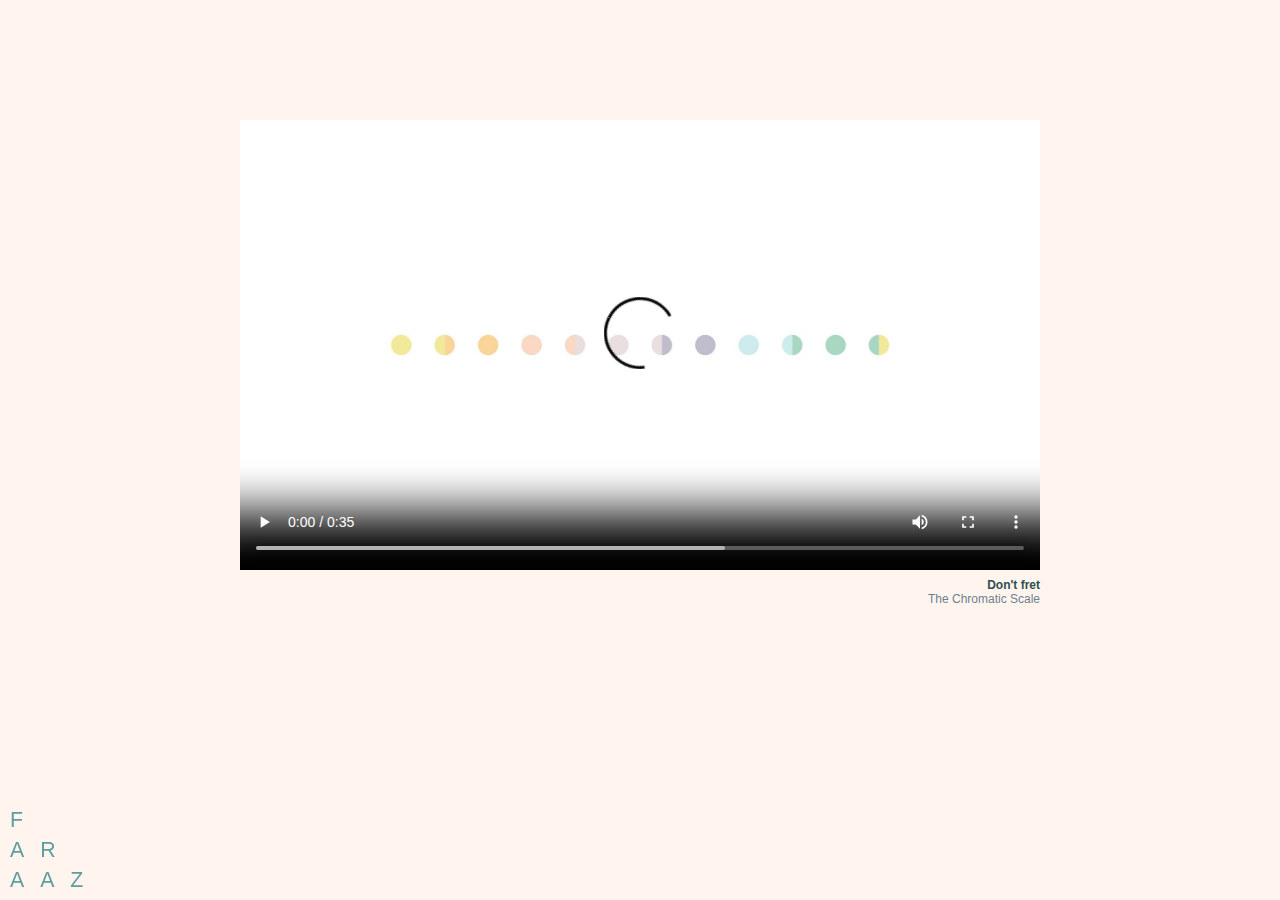
<file: chromatic.html>
<!doctype html>
<html lang="en">

<head> 
<title>Portfolio</title>
<meta charset="UTF-8">
<meta name="viewport" content="width=device-width, initial-scale=1.0">
<link rel="stylesheet" href="css/chromatic.css">
<link rel="icon" href="img/frz.png">
</head>

<body>
    
<!--NAVIGATION-->
    <nav>
        <div class="one">
         <a class="logo" href="home.html">F</a> 
        </div>

        <div class="two">
            <a class="logo" href="chromatic.html">A</a>
            <a class="logo" href="womack.html">R</a> 
        </div>

        <div class="three">
            <a class="logo" href="woke.html">A</a>
            <a class="logo" href="nhs.html">A</a>
            <a class="logo" href="cv.html">Z</a>
        </div>
    </nav>
    
<!--MAIN-->
    <main>
        <!--VIDEO-->
            <div class="video">
            <video controls poster="img/dont%20fret%20flat-01.jpg">
            <source src="vid/The%20chromatic%20scale%20.mp4">
            </video>
            </div>
        
        <!--DESCRIPTION-->
            <div class="description">
                <p>
                    <span class="burnt">Don't fret</span><br>
                   The Chromatic Scale
                </p>
            </div>
    </main>
    


</body>
</html>
</file>
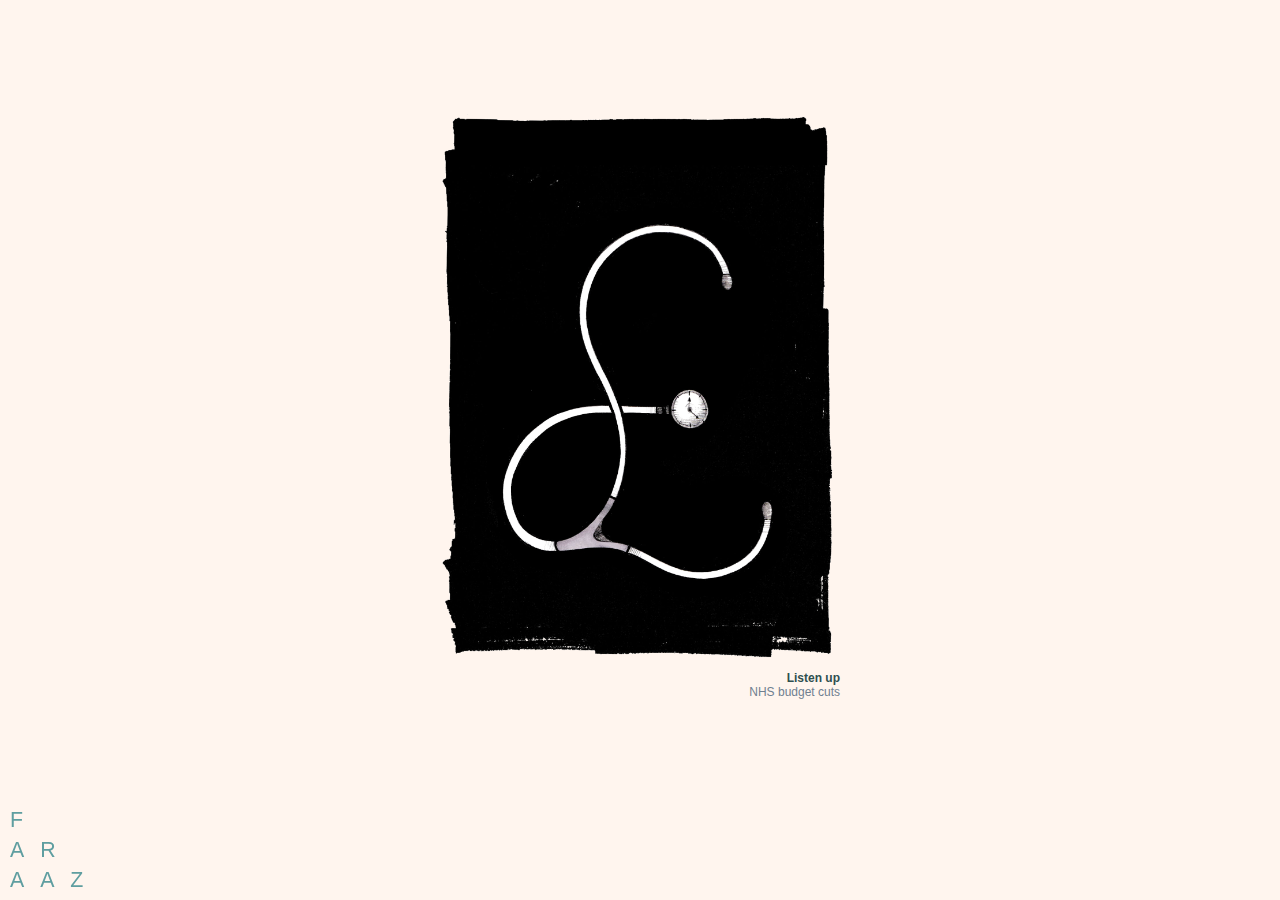
<file: nhs.html>
<!doctype html>
<html lang="en">

<head> 
<title>Portfolio</title>
<meta charset="UTF-8">
<meta name="viewport" content="width=device-width, initial-scale=1.0">
<link rel="stylesheet" href="css/nhs.css">
<link rel="icon" href="img/frz.png">
</head>

<body>
    
<!--NAVIGATION-->
    <nav>
        <div class="one">
         <a class="logo" href="home.html">F</a> 
        </div>

        <div class="two">
            <a class="logo" href="chromatic.html">A</a>
            <a class="logo" href="womack.html">R</a> 
        </div>

        <div class="three">
            <a class="logo" href="woke.html">A</a>
            <a class="logo" href="nhs.html">A</a>
            <a class="logo" href="cv.html">Z</a>
        </div>
    </nav>
    
<!--MAIN-->
    <main>
        <!--VIDEO-->
            <div class="video">
         <img src="img/listen%20up%20.png">
            </div>
        
        <!--DESCRIPTION-->
            <div class="description">
                <p>
                    <span class="burnt">Listen up</span><br>
                    NHS budget cuts
                </p>
            </div>
    </main>
    


</body>
</html>
</file>
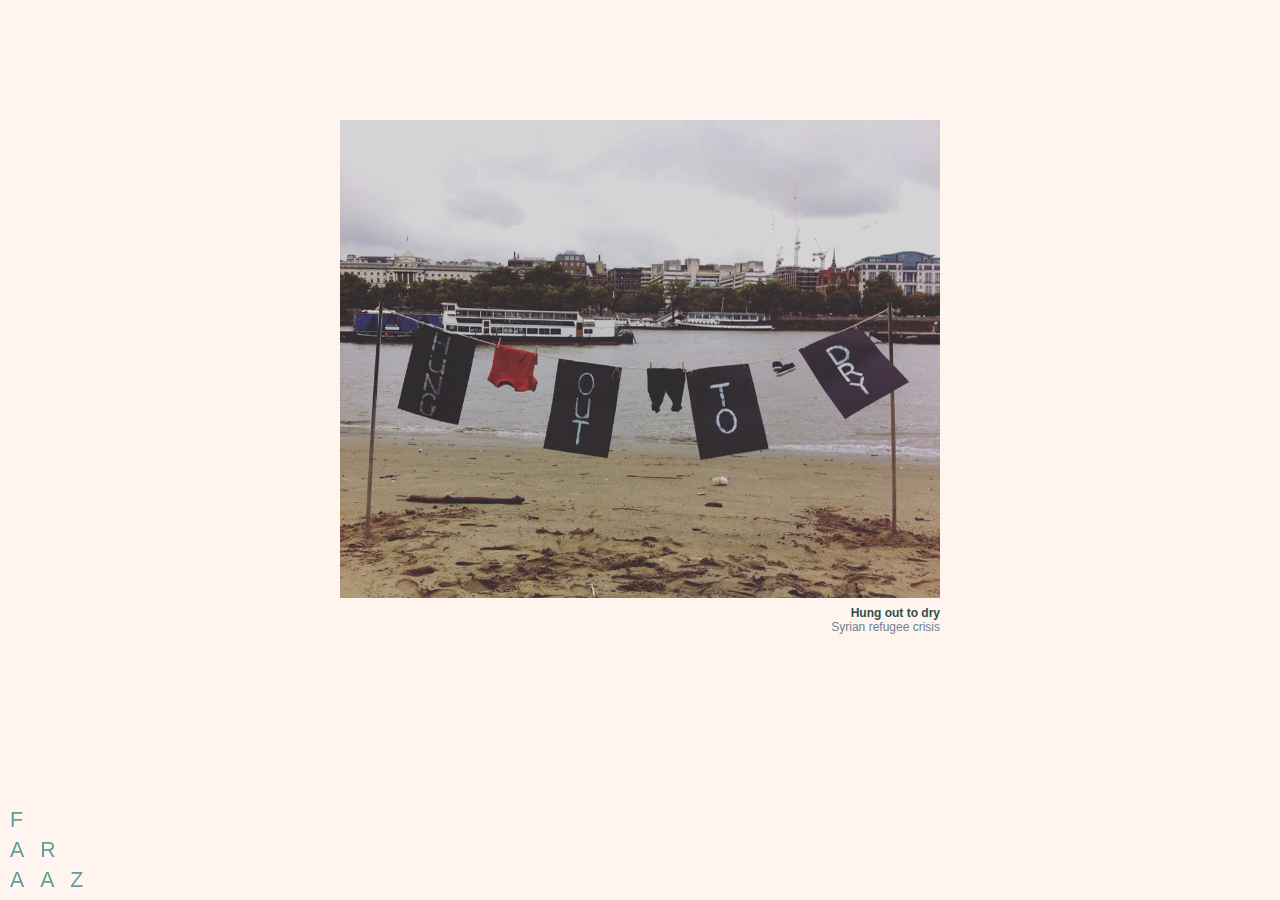
<file: woke.html>
<!doctype html>
<html lang="en">

<head> 
<title>Portfolio</title>
<meta charset="UTF-8">
<meta name="viewport" content="width=device-width, initial-scale=1.0">
<link rel="stylesheet" href="css/woke.css">
<link rel="icon" href="img/frz.png">
</head>

<body>
    
<!--NAVIGATION-->
    <nav>
        <div class="one">
         <a class="logo" href="index.html">F</a> 
        </div>

        <div class="two">
            <a class="logo" href="chromatic.html">A</a>
            <a class="logo" href="womack.html">R</a> 
        </div>

        <div class="three">
            <a class="logo" href="woke.html">A</a>
            <a class="logo" href="nhs.html">A</a>
            <a class="logo" href="cv.html">Z</a>
        </div>
    </nav>
    
<!--MAIN-->
    <main>
        <!--VIDEO-->
            <div class="video">
         <img src="img/9.jpg">
            </div>
        
        <!--DESCRIPTION-->
            <div class="description">
                <p>
                    <span class="burnt">Hung out to dry</span><br>
                   Syrian refugee crisis
                </p>
            </div>
    </main>
    


</body>
</html>
</file>
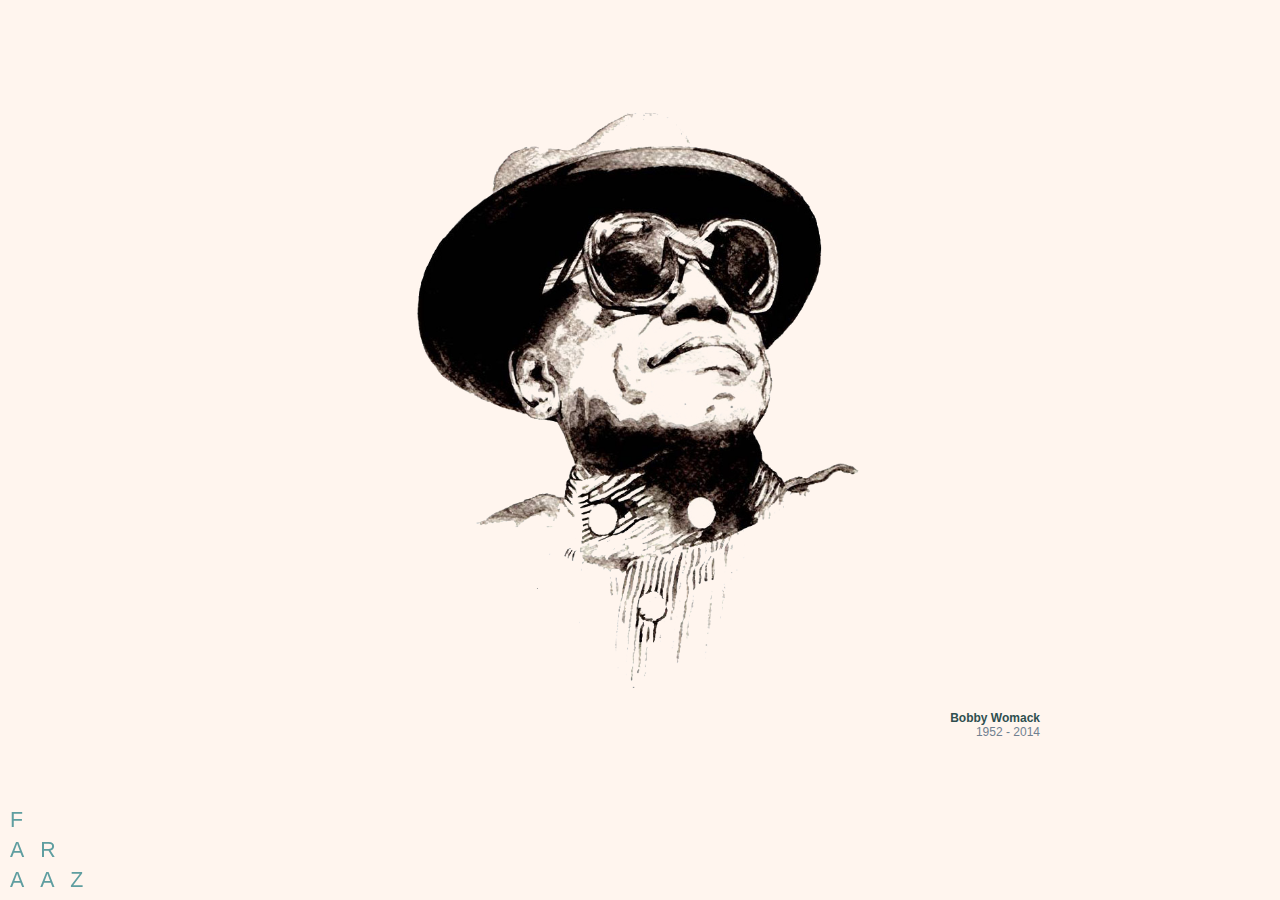
<file: womack.html>
<!doctype html>
<html lang="en">

<head> 
<title>Portfolio</title>
<meta charset="UTF-8">
<meta name="viewport" content="width=device-width, initial-scale=1.0">
<link rel="stylesheet" href="css/womack.css">
<link rel="icon" href="img/frz.png">
</head>

<body>
    
<!--NAVIGATION-->
    <nav>
        <div class="one">
         <a class="logo" href="home.html">F</a> 
        </div>

        <div class="two">
            <a class="logo" href="chromatic.html">A</a>
            <a class="logo" href="womack.html">R</a> 
        </div>

        <div class="three">
            <a class="logo" href="woke.html">A</a>
            <a class="logo" href="nhs.html">A</a>
            <a class="logo" href="cv.html">Z</a>
        </div>
    </nav>
    
<!--MAIN-->
    <main>
        <!--VIDEO-->
            <div class="video">
         <img src="img/womack.png">
            </div>
        
        <!--DESCRIPTION-->
            <div class="description">
                <p>
                    <span class="burnt">Bobby Womack</span><br>
                   1952 - 2014
                </p>
            </div>
    </main>
    


</body>
</html>
</file>
<file: css/chromatic.css>
* {
    margin: 0;
    padding: 0;
}
body {
    background-color: seashell;
    
}
/*NAVIGATION*/
nav {
    margin: -33px 5px;
    width: 150px;
    height: 130px;
    font-size: 16pt;
    position: fixed;
    bottom: 0px;
    font-family: sans-serif;
}

nav .one {
    margin: 5px 0px;
    
}

nav .two {
    margin: 5px 0px;

}

nav .three {
    margin: 5px 0px;
}

nav .logo {
    padding: 5px;
}

a:link, a:visited {
    color: cadetblue;
}

a:hover {
    color: lightblue;  
}

a:active {
    color:aliceblue;
}

a {
    text-decoration: none;
}

/*VIDEO*/

main {
    background-color: re;
    width: 95%;
    max-width: 800px;
    margin: 120px auto 0px;
}

.burnt {
    font-weight: 600;
    color:darkslategray;
}

.video, video  {
    width: 100%;
}

.description  {
    text-align: right;
    margin-top: 4px;
    font-size: 9pt;
    font-family: sans-serif;
    color: slategray;
}
</file>
<file: css/nhs.css>
* {
    margin: 0;
    padding: 0;
}
body {
    background-color: seashell;
    
}
/*NAVIGATION*/
nav {
    margin: -33px 5px;
    width: 150px;
    height: 130px;
    font-size: 16pt;
    position: fixed;
    bottom: 0px;
    font-family: sans-serif;
}

nav .one {
    margin: 5px 0px;
    
}

nav .two {
    margin: 5px 0px;

}

nav .three {
    margin: 5px 0px;
}

nav .logo {
    padding: 5px;
}

a:link, a:visited {
    color: cadetblue;
}

a:hover {
    color: lightblue;  
}

a:active {
    color:aliceblue;
}

a {
    text-decoration: none;
}

/*IMAGE*/

main {
    background-color: re;
    width: 60%;
    max-width: 400px;
    margin: 110px auto 0px;
}

.burnt {
    font-weight: 600;
    color:darkslategray;
}

img  {
    width: 100%;
}

.description  {
    text-align: right;
    margin-top: 4px;
    font-size: 9pt;
    font-family: sans-serif;
    color: slategray;
}
</file>
<file: css/woke.css>
* {
    margin: 0;
    padding: 0;
}
body {
    background-color: seashell;
    
}
/*NAVIGATION*/
nav {
    margin: -33px 5px;
    width: 150px;
    height: 130px;
    font-size: 16pt;
    position: fixed;
    bottom: 0px;
    font-family: sans-serif;
}

nav .one {
    margin: 5px 0px;
    
}

nav .two {
    margin: 5px 0px;

}

nav .three {
    margin: 5px 0px;
}

nav .logo {
    padding: 5px;
}

a:link, a:visited {
    color: cadetblue;
}

a:hover {
    color: lightblue;  
}

a:active {
    color:aliceblue;
}

a {
    text-decoration: none;
}

/*IMAGE*/

main {
    background-color: re;
    width: 95%;
    max-width: 600px;
    margin: 120px auto 0px;
}

.burnt {
    font-weight: 600;
    color:darkslategray;
}

img  {
    width: 100%;
}

.description  {
    text-align: right;
    margin-top: 4px;
    font-size: 9pt;
    font-family: sans-serif;
    color: slategray;
}
</file>
<file: css/womack.css>
* {
    margin: 0;
    padding: 0;
}
body {
    background-color: seashell;
    
}
/*NAVIGATION*/
nav {
    margin: -33px 5px;
    width: 150px;
    height: 130px;
    font-size: 16pt;
    position: fixed;
    bottom: 0px;
    font-family: sans-serif;
}

nav .one {
    margin: 5px 0px;
    
}

nav .two {
    margin: 5px 0px;

}

nav .three {
    margin: 5px 0px;
}

nav .logo {
    padding: 5px;
}

a:link, a:visited {
    color: cadetblue;
}

a:hover {
    color: lightblue;  
}

a:active {
    color:aliceblue;
}

a {
    text-decoration: none;
}

/*IMAGE*/

main {
    background-color: re;
    width: 95%;
    max-width: 800px;
    margin: 110px auto 0px;
    text-align: center;
}

.burnt {
    font-weight: 600;
    color:darkslategray;
}

img  {
    width: 60%;
}

.description  {
    text-align: right;
    margin-top: 4px;
    font-size: 9pt;
    font-family: sans-serif;
    color: slategray;
}
</file>
